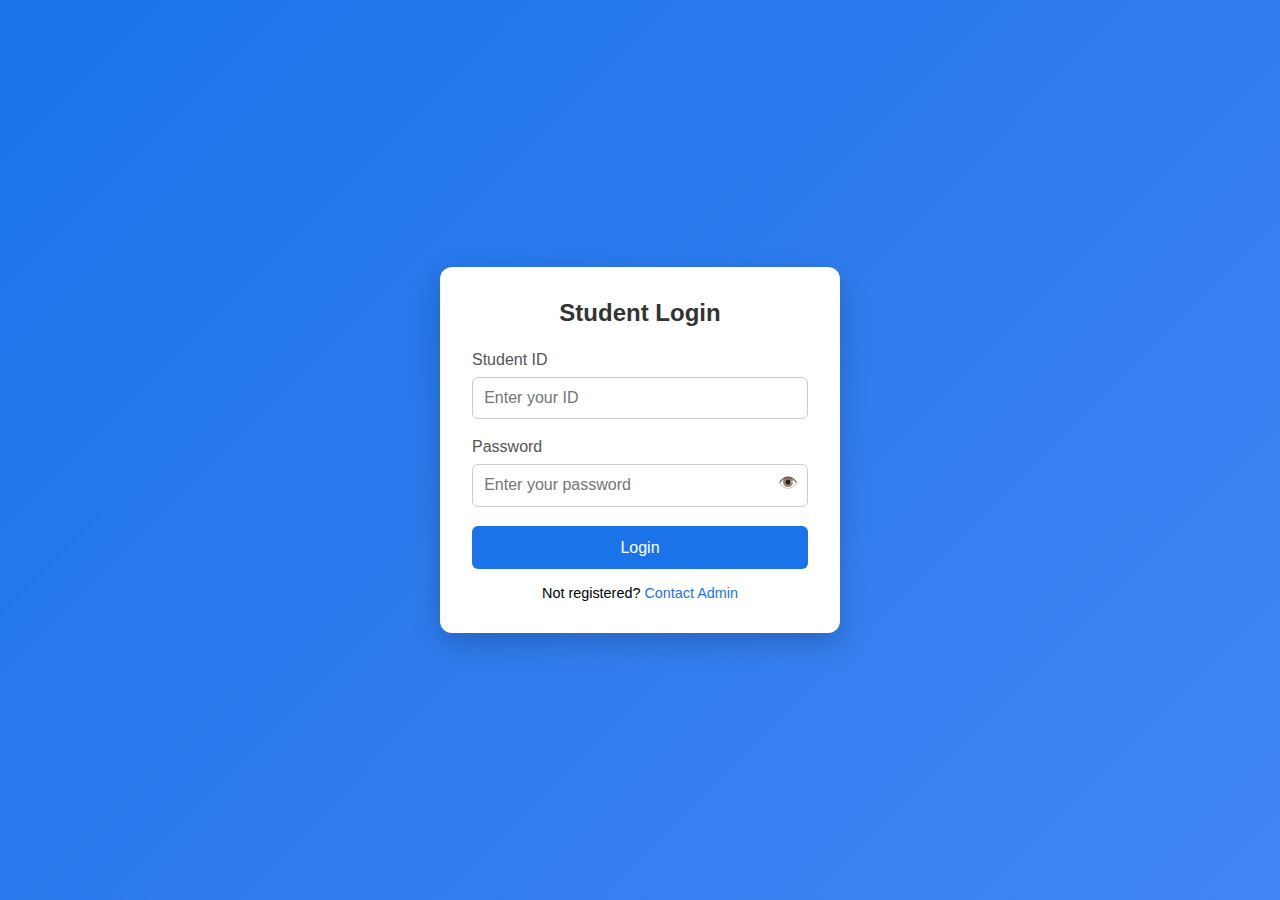
<file: index.html>
<!DOCTYPE html>
<html lang="en">
<head>
  <meta charset="UTF-8" />
  <meta name="viewport" content="width=device-width, initial-scale=1.0"/>
  <title>Student Login - College Portal</title>
  <link rel="stylesheet" href="style.css" />
</head>
<body>
  <div class="container">
    <form id="loginForm" class="login-box">
      <h2>Student Login</h2>

      <div class="input-group">
        <label for="studentID">Student ID</label>
        <input type="text" id="studentID" placeholder="Enter your ID" required />
      </div>

      <div class="input-group">
        <label for="password">Password</label>
        <input type="password" id="password" placeholder="Enter your password" required />
        <span id="togglePassword">👁️</span>
      </div>

      <button type="submit">Login</button>

      <p class="error" id="errorMsg"></p>
      <p class="footer-text">Not registered? <a href="#">Contact Admin</a></p>
    </form>
  </div>

  <script src="script.js"></script>
</body>
</html>
</file>
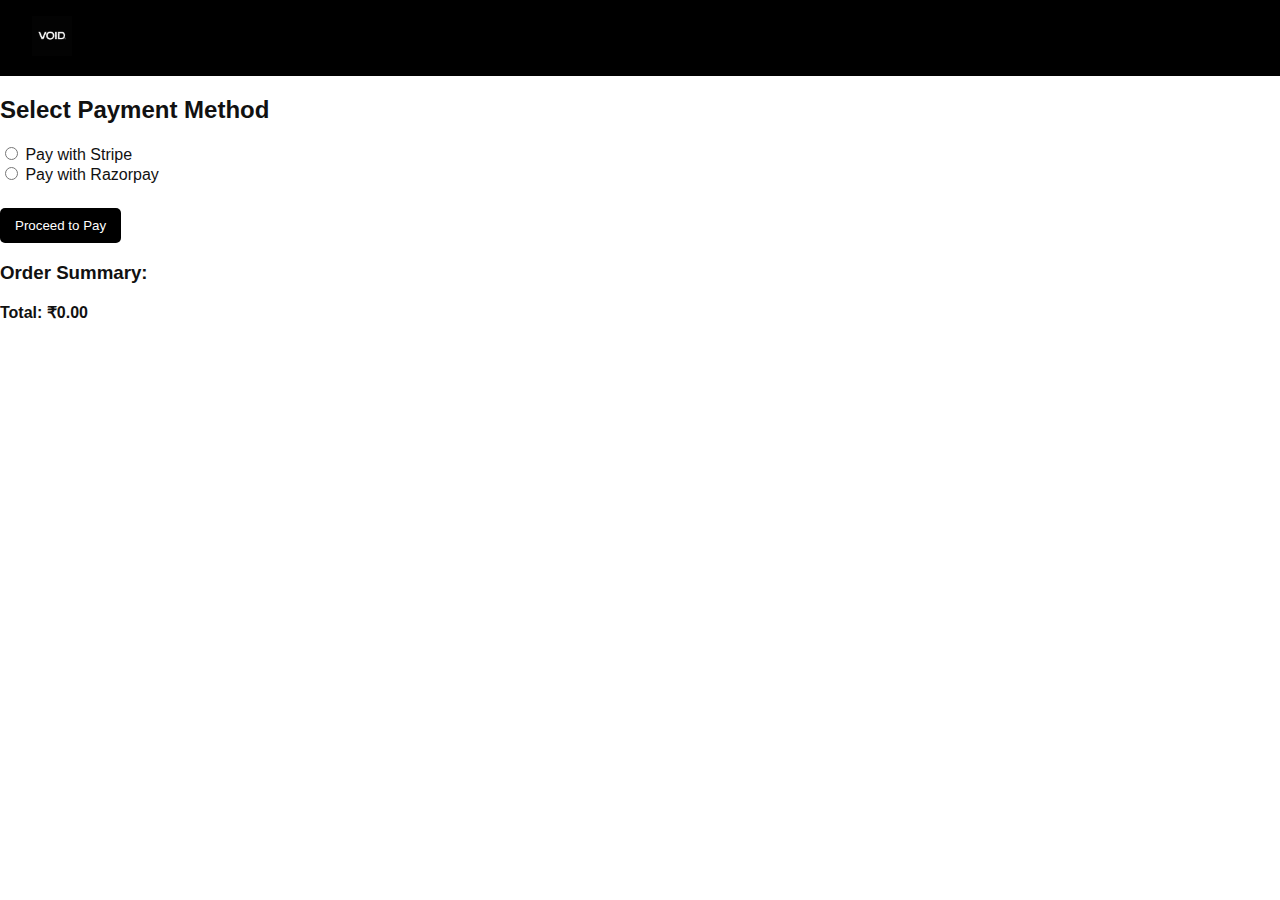
<file: payment.html>
<!DOCTYPE html>
<html lang="en">
<head>
    <meta charset="UTF-8">
    <title>Payment - VOID</title>
    <link rel="stylesheet" href="styles.css">
</head>
<body>
    <header>
        <div class="logo">
            <img src="ChatGPT Image Apr 22, 2025, 12_30_04 PM.png" alt="VOID logo">
        </div>
    </header>

    <main class="payment-page">
        <h2>Select Payment Method</h2>
        <form id="payment-form">
            <label>
                <input type="radio" name="method" value="Stripe" required>
                Pay with Stripe
            </label><br>
            <label>
                <input type="radio" name="method" value="Razorpay">
                Pay with Razorpay
            </label><br><br>

            <button type="submit">Proceed to Pay</button>
        </form>

        <div id="summary"></div>
    </main>

    <script>
        const cart = JSON.parse(localStorage.getItem("cart")) || [];
        const summaryDiv = document.getElementById("summary");
        let total = 0;

        summaryDiv.innerHTML = "<h3>Order Summary:</h3>";
        cart.forEach(item => {
            summaryDiv.innerHTML += `<p>${item.name} - ₹${item.price.toFixed(2)}</p>`;
            total += item.price;
        });
        summaryDiv.innerHTML += `<p><strong>Total: ₹${total.toFixed(2)}</strong></p>`;

        document.getElementById("payment-form").addEventListener("submit", function (e) {
            e.preventDefault();
            const method = document.querySelector('input[name="method"]:checked').value;
            alert(`Redirecting to ${method} for payment...`);
        });
    </script>
</body>
</html>
</file>
<file: style.css>
* {
  box-sizing: border-box;
  margin: 0;
  padding: 0;
  font-family: 'Segoe UI', sans-serif;
}

body {
  background: linear-gradient(135deg, #1a73e8, #4285f4);
  height: 100vh;
  display: flex;
  align-items: center;
  justify-content: center;
}

.container {
  width: 100%;
  max-width: 400px;
}

.login-box {
  background-color: #fff;
  padding: 2rem;
  border-radius: 12px;
  box-shadow: 0 10px 30px rgba(0, 0, 0, 0.2);
}

.login-box h2 {
  text-align: center;
  margin-bottom: 1.5rem;
  color: #333;
}

.input-group {
  margin-bottom: 1.2rem;
  position: relative;
}

.input-group label {
  display: block;
  margin-bottom: 0.5rem;
  color: #555;
}

.input-group input {
  width: 100%;
  padding: 0.7rem;
  border-radius: 6px;
  border: 1px solid #ccc;
  font-size: 1rem;
}

#togglePassword {
  position: absolute;
  right: 10px;
  top: 35px;
  cursor: pointer;
  user-select: none;
}

button {
  width: 100%;
  padding: 0.8rem;
  background-color: #1a73e8;
  color: white;
  font-size: 1rem;
  border: none;
  border-radius: 6px;
  cursor: pointer;
  transition: 0.3s;
}

button:hover {
  background-color: #1558b0;
}

.error {
  color: red;
  margin-top: 1rem;
  text-align: center;
}

.footer-text {
  margin-top: 1rem;
  text-align: center;
  font-size: 0.9rem;
}

.footer-text a {
  color: #1a73e8;
  text-decoration: none;
}
</file>
<file: styles.css>
body {
    margin: 0;
    font-family: 'Segoe UI', sans-serif;
    background: #fff;
    color: #111;
}

header {
    display: flex;
    justify-content: space-between;
    align-items: center;
    padding: 1em 2em;
    background-color: #000;
    color: white;
}

.logo img {
    height: 40px;
}

nav ul {
    display: flex;
    list-style: none;
    gap: 20px;
}

nav a {
    text-decoration: none;
    color: white;
}

.hero {
    height: 300px;
    background: #000;
    display: flex;
    justify-content: center;
    align-items: center;
    text-align: center;
}

.hero h1 {
    color: white;
    font-size: 2rem;
    margin-bottom: 1em;
}

.cta-button {
    padding: 10px 20px;
    background: white;
    color: black;
    text-decoration: none;
    border-radius: 5px;
    font-weight: bold;
}

.product-grid {
    display: grid;
    grid-template-columns: repeat(auto-fit, minmax(220px, 1fr));
    gap: 2em;
    padding: 2em;
}

.product {
    border: 1px solid #ccc;
    padding: 1em;
    text-align: center;
    border-radius: 8px;
    transition: 0.2s;
}

.product:hover {
    transform: scale(1.03);
    border-color: black;
}

.product img {
    width: 100%;
    height: auto;
    object-fit: cover;
}

button {
    padding: 10px 15px;
    background: black;
    color: white;
    border: none;
    cursor: pointer;
    margin-top: 0.5em;
    border-radius: 5px;
}

button:hover {
    background: #333;
}

#cart {
    padding: 2em;
    background: #f9f9f9;
}

.cart-item {
    display: flex;
    justify-content: space-between;
    margin-bottom: 10px;
}

footer {
    padding: 1em;
    text-align: center;
    background: #000;
    color: white;
}
</file>
